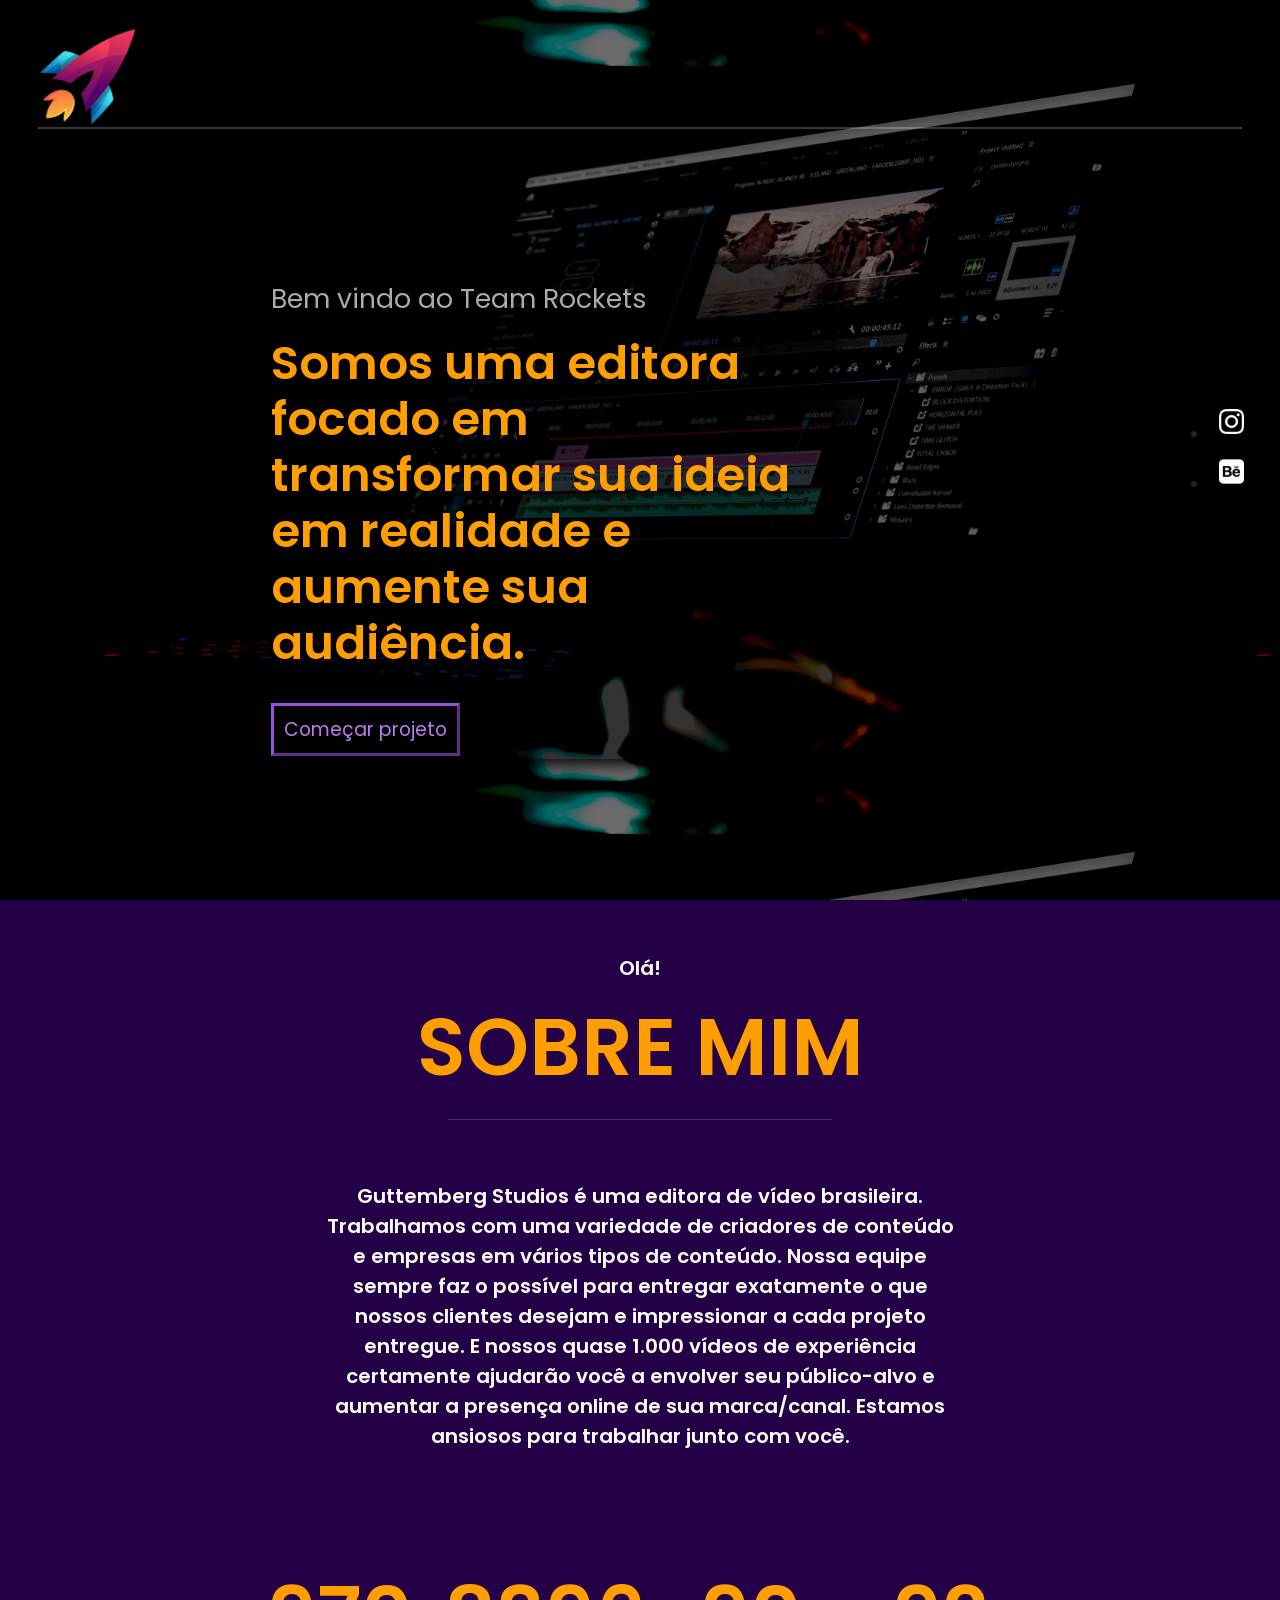
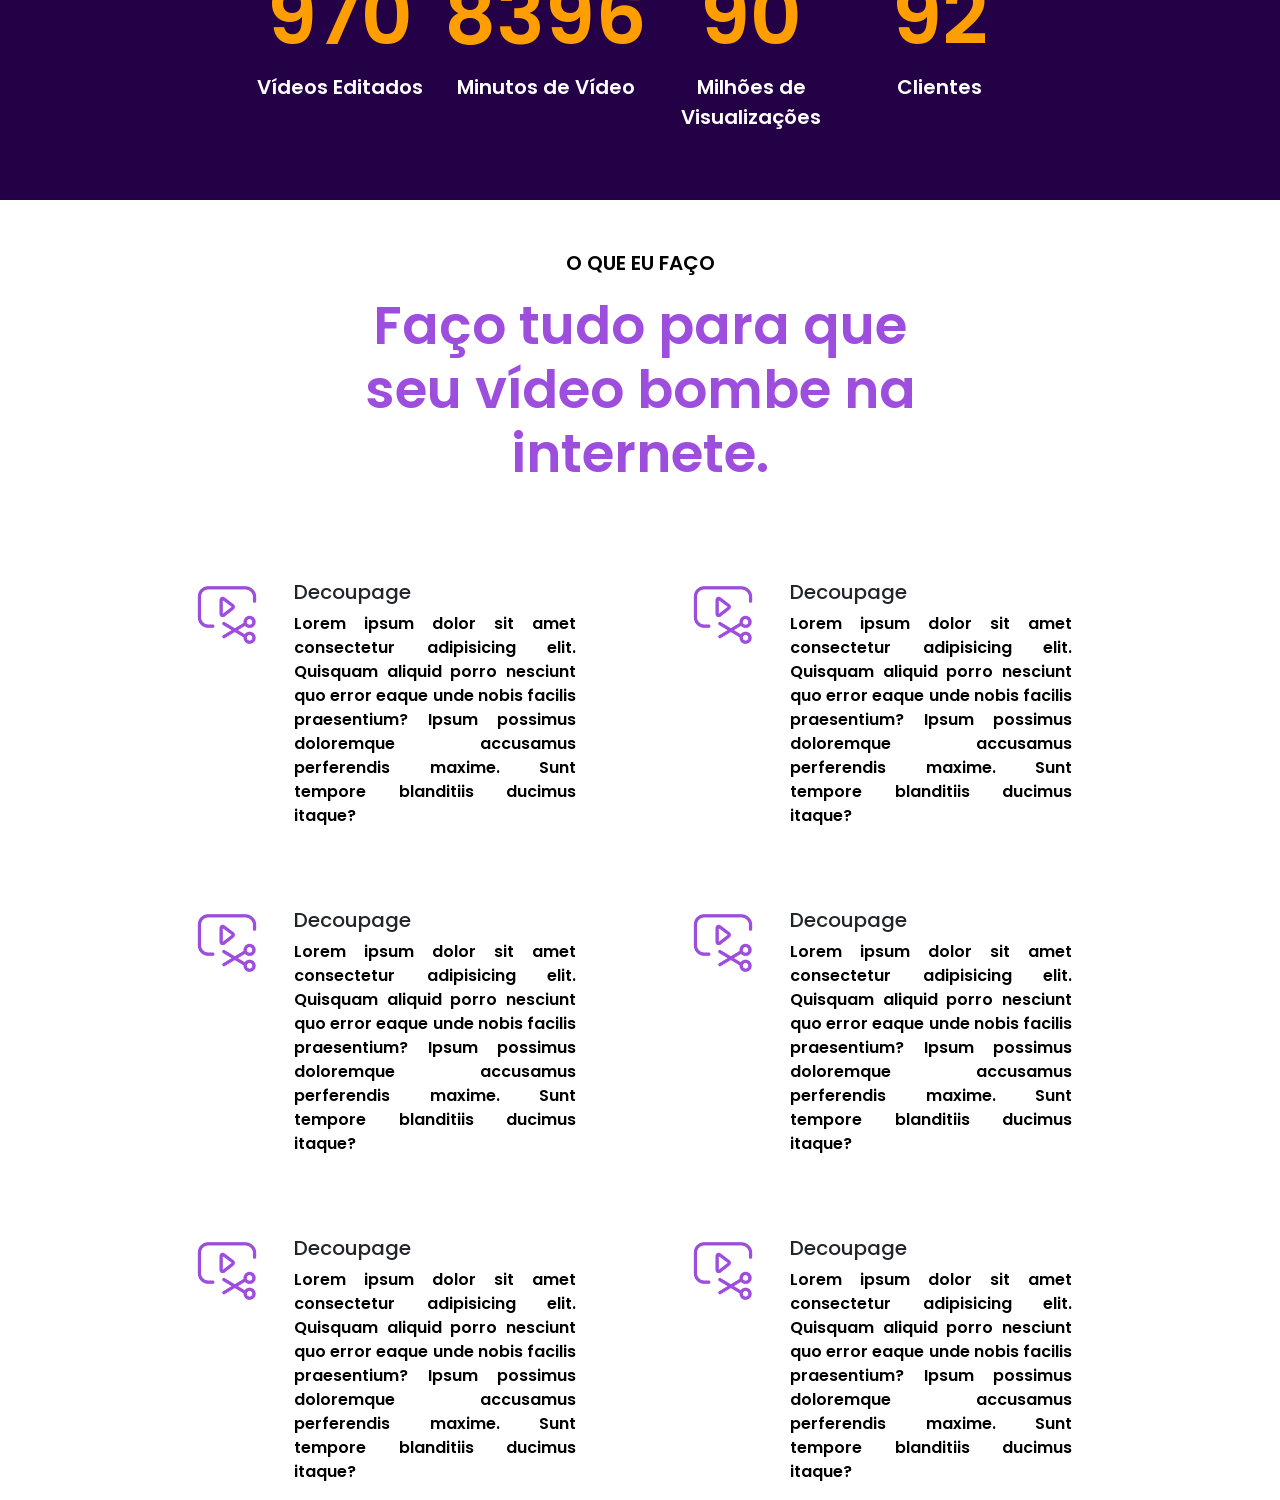
<file: index.html>
<!DOCTYPE html>
<html lang="pt-br">
  <head>
    <meta charset="UTF-8" />
    <meta http-equiv="X-UA-Compatible" content="IE=edge" />
    <meta name="viewport" content="width=device-width, initial-scale=1.0" />
    <title>HOME</title>
    <link rel="stylesheet" href="style.css" />
    <link rel="preconnect" href="https://fonts.googleapis.com" />
    <link rel="preconnect" href="https://fonts.gstatic.com" crossorigin />
    <link
      href="https://fonts.googleapis.com/css2?family=Poppins:wght@200;400;600;800&display=swap"
      rel="stylesheet"
    />
    <link href="https://cdn.jsdelivr.net/npm/bootstrap@5.3.0-alpha1/dist/css/bootstrap.min.css" rel="stylesheet" integrity="sha384-GLhlTQ8iRABdZLl6O3oVMWSktQOp6b7In1Zl3/Jr59b6EGGoI1aFkw7cmDA6j6gD" crossorigin="anonymous">
  </head>
  <body>
    <main>
      <!--Início-->
      <div class="inicio">
        <header>
          <img src="images/logo.png" alt="logotipo" height="100px" />
        </header>
        <section>
          <div class="txt1">
            <p>Bem vindo ao Team Rockets</p>
            <h1>
              Somos uma editora focado em transformar sua ideia em realidade e
              aumente sua audiência.
            </h1>
            <a href="">Começar projeto</a>
          </div>
          <div class="links">
            <ul>
              <li>
                <a
                  href="https://www.instagram.com/nicollass_films/"
                  target="_blank"
                  ><img
                    src="images/instagram.png"
                    alt="instagram"
                    height="25px"
                /></a>
              </li>
              <li>
                <a
                  href="https://www.behance.net/nicollaslimeira"
                  target="_blank"
                  ><img src="images/behance.png" alt="behance" height="25px"
                /></a>
              </li>
            </ul>
          </div>
        </section>
      </div>

      <!--Sobre-->
      <div class="sobre">
        <p>Olá!</p>
        <h1>SOBRE MIM</h1>
        <hr />
        <div class="txt2">
          <p id="p1">
            Guttemberg Studios é uma editora de vídeo brasileira. Trabalhamos
            com uma variedade de criadores de conteúdo e empresas em vários
            tipos de conteúdo. Nossa equipe sempre faz o possível para entregar
            exatamente o que nossos clientes desejam e impressionar a cada
            projeto entregue. E nossos quase 1.000 vídeos de experiência
            certamente ajudarão você a envolver seu público-alvo e aumentar a
            presença online de sua marca/canal. Estamos ansiosos para trabalhar
            junto com você.
          </p>
        </div>
        <div class="dados">
          <div id="dados">
            <h1>970</h1>
            <p>Vídeos Editados</p>
          </div>
          <div id="dados">
            <h1>8396</h1>
            <p>Minutos de Vídeo</p>
          </div>
          <div id="dados">
            <h1>90</h1>
            <p>Milhões de Visualizações</p>
          </div>
          <div id="dados">
            <h1>92</h1>
            <p>Clientes</p>
          </div>
        </div>
      </div>

      <!--Serviços-->

      <div class="servicos">

        <p>O QUE EU FAÇO</p>
        <center>
          <h1>Faço tudo para que seu vídeo bombe na internete.</h1>
        </center>
        <hr />
        <br><br>
        <div class="trabalhos"></div>
        <div class="trab-lista">
          <div class="trab-item">
            <img src="images/icons/01.png" alt="img1" height="70px" />
          
            <div class="trab-txt">
              <h3 >Decoupage</h3>
              <p>
                Lorem ipsum dolor sit amet consectetur adipisicing elit.
                Quisquam aliquid porro nesciunt quo error eaque unde nobis
                facilis praesentium? Ipsum possimus doloremque accusamus
                perferendis maxime. Sunt tempore blanditiis ducimus itaque?
              </p>
            </div>
          </div>
          <div class="trab-item">
            <img src="images/icons/01.png" alt="img1" height="70px" />
            <div class="trab-txt">
              <h3>Decoupage</h3>
              <p>
                Lorem ipsum dolor sit amet consectetur adipisicing elit.
                Quisquam aliquid porro nesciunt quo error eaque unde nobis
                facilis praesentium? Ipsum possimus doloremque accusamus
                perferendis maxime. Sunt tempore blanditiis ducimus itaque?
              </p>
            </div>
          </div>
          <div class="trab-item">
            <img src="images/icons/01.png" alt="img1" height="70px" />
            <div class="trab-txt">
              <h3>Decoupage</h3>
              <p>
                Lorem ipsum dolor sit amet consectetur adipisicing elit.
                Quisquam aliquid porro nesciunt quo error eaque unde nobis
                facilis praesentium? Ipsum possimus doloremque accusamus
                perferendis maxime. Sunt tempore blanditiis ducimus itaque?
              </p>
            </div>
          </div>
          <div class="trab-item">
            <img src="images/icons/01.png" alt="img1" height="70px" />
            <div class="trab-txt">
              <h3>Decoupage</h3>
              <p>
                Lorem ipsum dolor sit amet consectetur adipisicing elit.
                Quisquam aliquid porro nesciunt quo error eaque unde nobis
                facilis praesentium? Ipsum possimus doloremque accusamus
                perferendis maxime. Sunt tempore blanditiis ducimus itaque?
              </p>
            </div>
          </div>
          <div class="trab-item">
            <img src="images/icons/01.png" alt="img1" height="70px" />
            <div class="trab-txt">
              <h3>Decoupage</h3>
              <p>
                Lorem ipsum dolor sit amet consectetur adipisicing elit.
                Quisquam aliquid porro nesciunt quo error eaque unde nobis
                facilis praesentium? Ipsum possimus doloremque accusamus
                perferendis maxime. Sunt tempore blanditiis ducimus itaque?
              </p>
            </div>
          </div>
          <div class="trab-item">
            <img src="images/icons/01.png" alt="img1" height="70px" />
            <div class="trab-txt">
              <h3>Decoupage</h3>
              <p>
                Lorem ipsum dolor sit amet consectetur adipisicing elit.
                Quisquam aliquid porro nesciunt quo error eaque unde nobis
                facilis praesentium? Ipsum possimus doloremque accusamus
                perferendis maxime. Sunt tempore blanditiis ducimus itaque?
              </p>
            </div>
          </div>
        </div>
        
      </div>

      <div class="clientes"></div>

      <footer></footer>
    </main>

    <!--INCLUINDO O BOOTSTRAP-->
    <script src="https://cdn.jsdelivr.net/npm/@popperjs/core@2.11.6/dist/umd/popper.min.js" integrity="sha384-oBqDVmMz9ATKxIep9tiCxS/Z9fNfEXiDAYTujMAeBAsjFuCZSmKbSSUnQlmh/jp3" crossorigin="anonymous"></script>
    <script src="https://cdn.jsdelivr.net/npm/bootstrap@5.3.0-alpha1/dist/js/bootstrap.min.js" integrity="sha384-mQ93GR66B00ZXjt0YO5KlohRA5SY2XofN4zfuZxLkoj1gXtW8ANNCe9d5Y3eG5eD" crossorigin="anonymous"></script>
  </body>
</html>
</file>
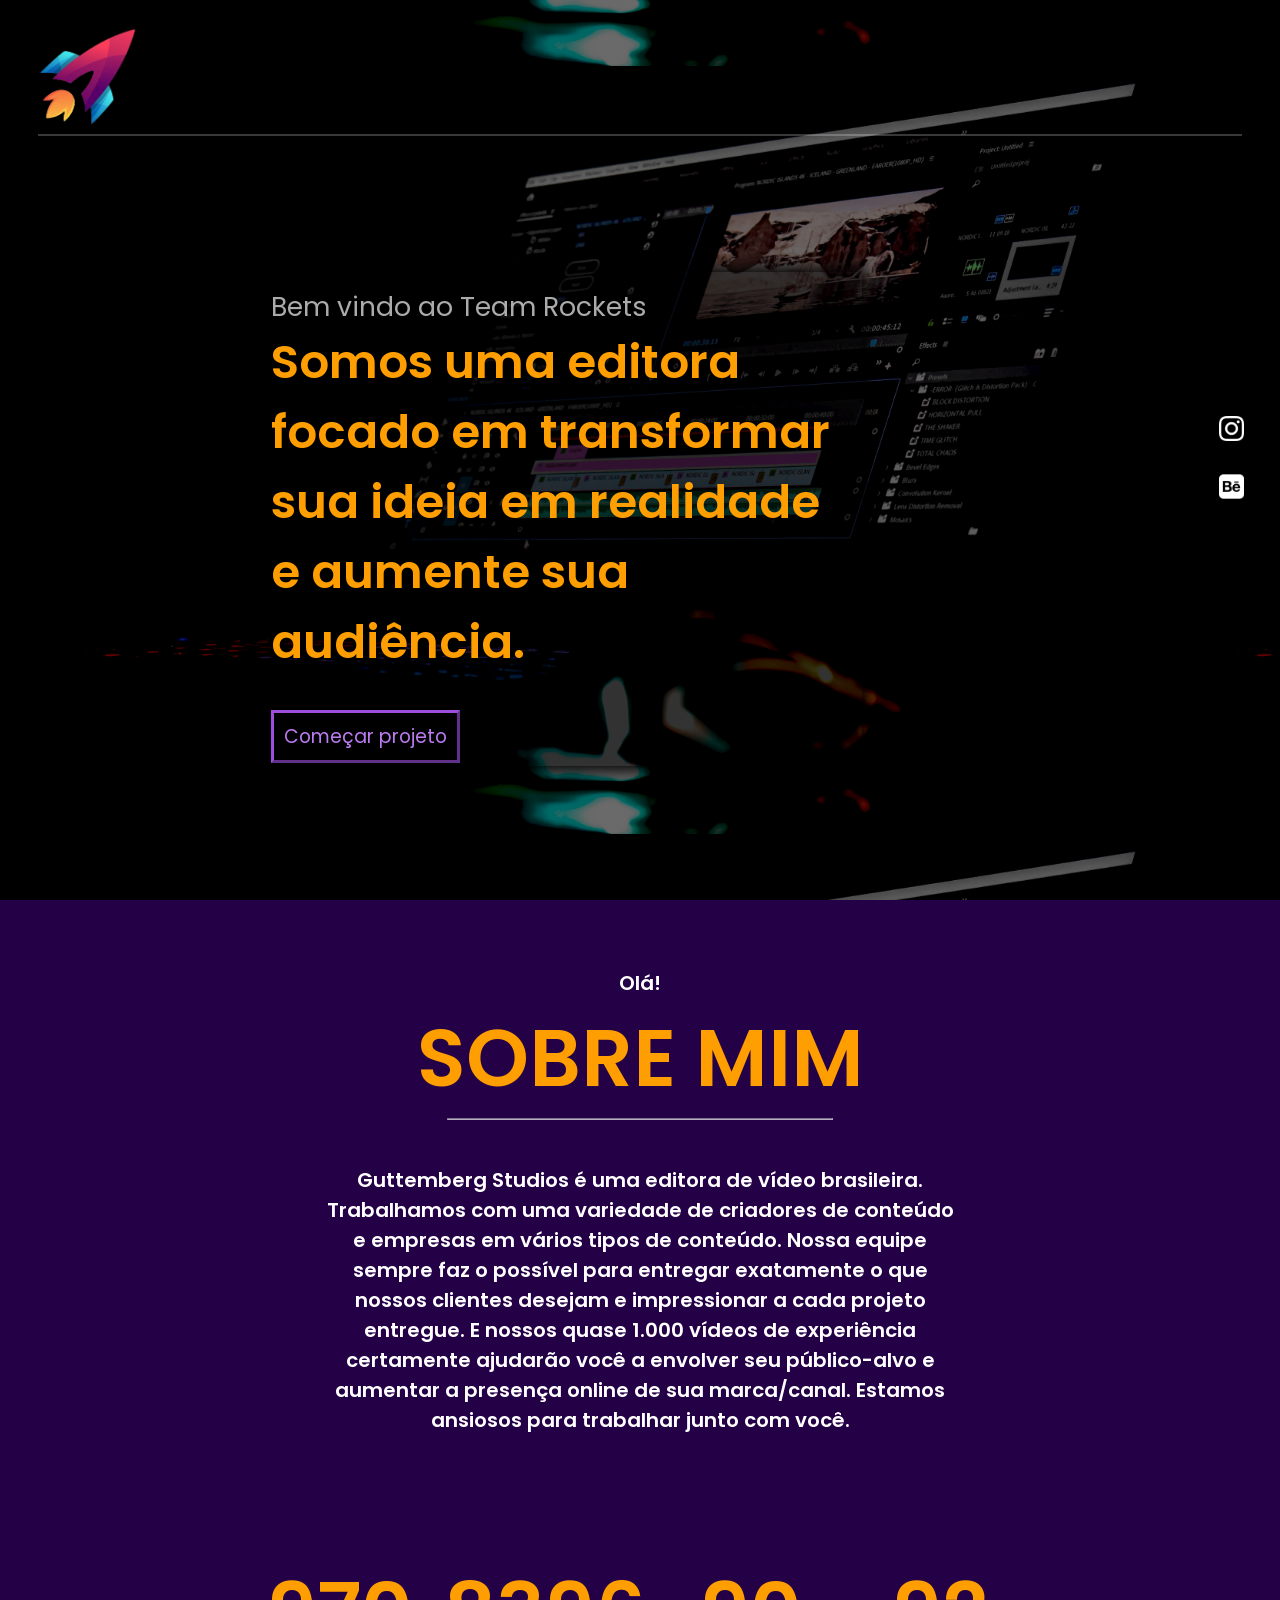
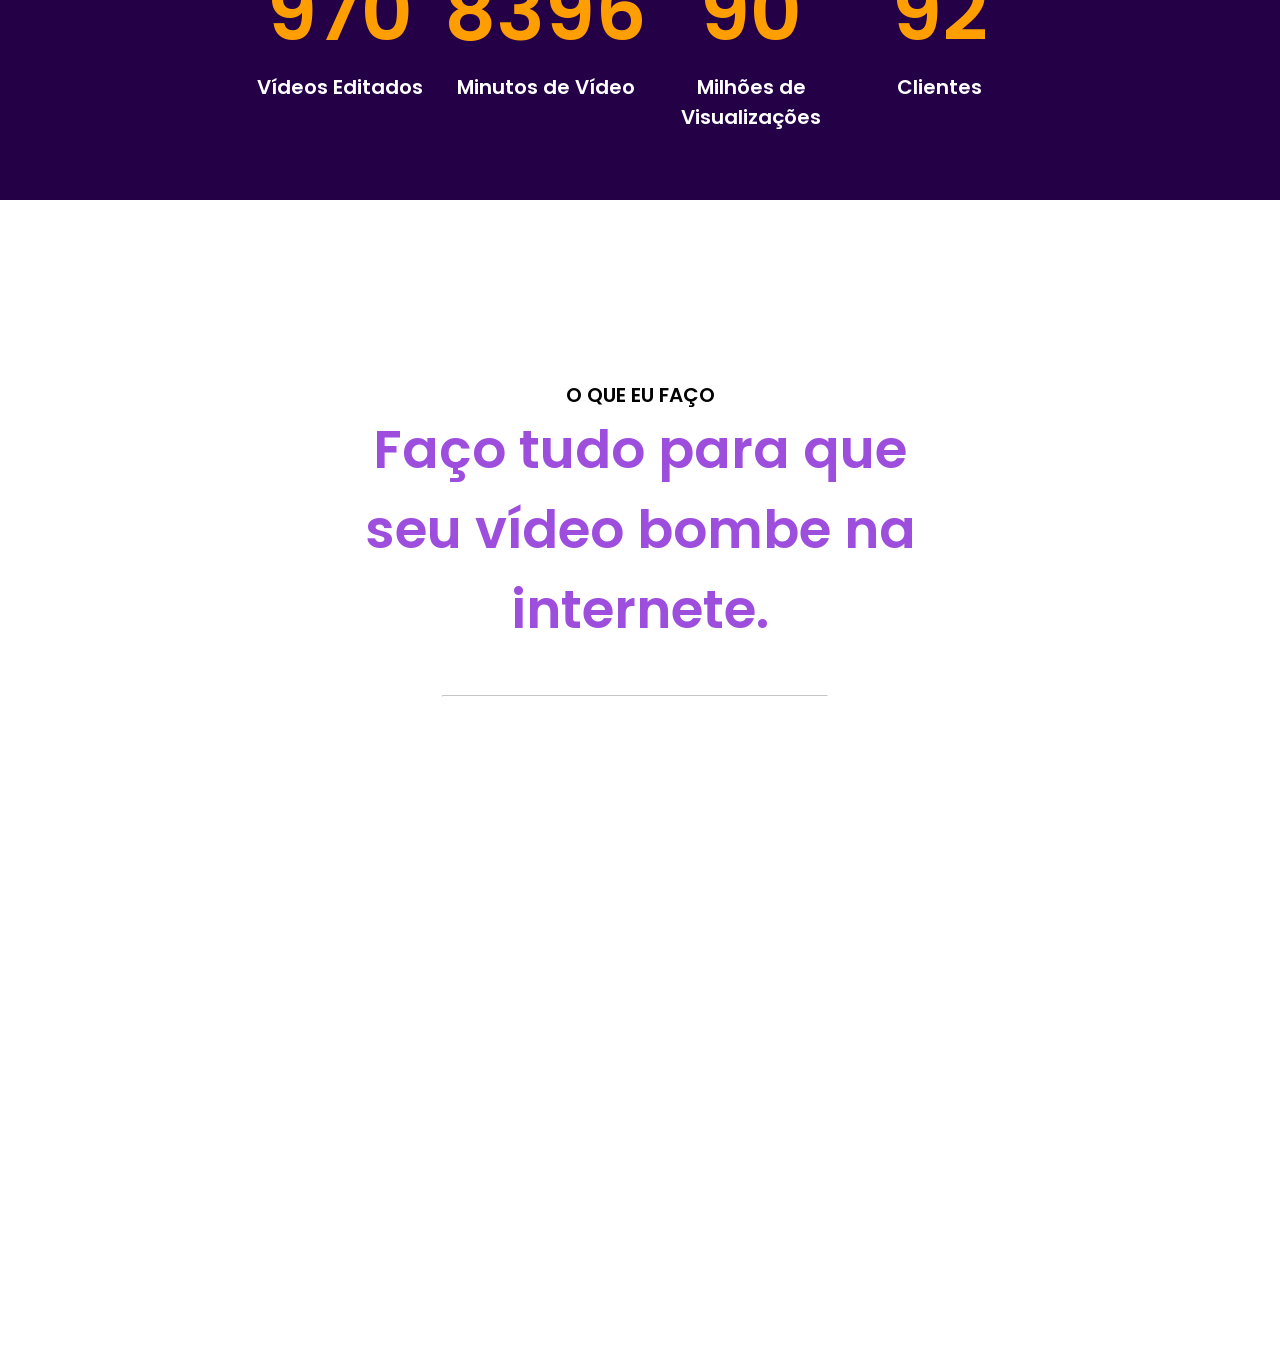
<file: pacote-download/Team Rocket/index.html>
<!DOCTYPE html>
<html lang="pt-br">
  <head>
    <meta charset="UTF-8" />
    <meta http-equiv="X-UA-Compatible" content="IE=edge" />
    <meta name="viewport" content="width=device-width, initial-scale=1.0" />
    <title>HOME</title>
    <link rel="stylesheet" href="style.css" />
    <link rel="preconnect" href="https://fonts.googleapis.com" />
    <link rel="preconnect" href="https://fonts.gstatic.com" crossorigin />
    <link
      href="https://fonts.googleapis.com/css2?family=Poppins:wght@200;400;600;800&display=swap"
      rel="stylesheet"
    />
  </head>
  <body>
    <main>
      <!--Início-->
      <div class="inicio">
        <header>
          <img src="images/logo.png" alt="logotipo" height="100px" />
        </header>
        <section>
          <div class="txt1">
            <p>Bem vindo ao Team Rockets</p>
            <h1>
              Somos uma editora focado em transformar sua ideia em realidade e
              aumente sua audiência.
            </h1>
            <a href="">Começar projeto</a>
          </div>
          <div class="links">
            <ul>
              <li>
                <a
                  href="https://www.instagram.com/nicollass_films/"
                  target="_blank"
                  ><img
                    src="images/instagram.png"
                    alt="instagram"
                    height="25px"
                /></a>
              </li>
              <li>
                <a
                  href="https://www.behance.net/nicollaslimeira"
                  target="_blank"
                  ><img src="images/behance.png" alt="behance" height="25px"
                /></a>
              </li>
            </ul>
          </div>
        </section>
      </div>

      <!--Sobre-->
      <div class="sobre">
        <p>Olá!</p>
        <h1>SOBRE MIM</h1>
        <hr />
        <div class="txt2">
          <p id="p1">
            Guttemberg Studios é uma editora de vídeo brasileira. Trabalhamos com uma variedade de criadores de conteúdo e empresas em vários tipos de conteúdo. Nossa equipe sempre faz o possível para entregar exatamente o que nossos clientes desejam e impressionar a cada projeto entregue. E nossos quase 1.000 vídeos de experiência certamente ajudarão você a envolver seu público-alvo e aumentar a presença online de sua marca/canal. Estamos ansiosos para trabalhar junto com você.
          </p>
        </div>
        <div class="dados">
          <div id="dados">
            <h1>970</h1>
            <p>Vídeos Editados</p>
          </div>
          <div id="dados">
            <h1>8396</h1>
            <p>Minutos de Vídeo</p>
          </div>
          <div id="dados">
            <h1>90</h1>
            <p>Milhões de Visualizações</p>
          </div>
          <div id="dados">
            <h1>92</h1>
            <p>Clientes</p>
          </div>
        </div>
      </div>

      <!--Serviços-->
      <div class="servicos">
        <p>O QUE EU FAÇO</p>
        <center>
          <h1>Faço tudo para que seu vídeo bombe na internete.</h1>
        </center>
        <hr />
      </div>

      <div class="trabalhos"></div>

      <div class="clientes"></div>

      <footer></footer>
    </main>
  </body>
</html>
</file>
<file: style.css>
/* IDENTIDADE VISUAL */

cores {
  color: #ff6d00;
  color: #ff8500;
  color: #ff9e00;
  color: #9d4edd;
  color: #5a189a;
  color: #240046;
  color: #ffffff;
  color: #000000;
}

* {
  font-family: "Poppins", sans-serif;
  margin: 0;
  padding: 0;
  max-width: 100vw;
}

*::selection {
  background-color: #bc7bf1;
  color: #000000;
}

/* SCROLL BAR */
body::-webkit-scrollbar {
  width: 12px;               /* width of the entire scrollbar */
}

body::-webkit-scrollbar-track {
  background: #0000007e;        /* color of the tracking area */
}

body::-webkit-scrollbar-thumb {
  background-color: #ffffff;    /* color of the scroll thumb */
  border-radius: 20px;       /* roundness of the scroll thumb */
  border: 2px solid #0000007e;  /* creates padding around scroll thumb */
}

/* INICIO DA PÁGINA */

.inicio {
  background-image: url(images/background.png);
  height: 100vh;
  background-position: center;
  background-size: 90%;
}

section {
  display: flex;
  justify-content: space-between;
  height: 75vh;
  align-items: center;
}

header {
  padding: 3vh 0vw 0vw 0vw;
  border-bottom: #ffffff38 solid 2px;
  width: 94vw;
  margin-left: 3vw;
}

.inicio p {
  color: #ffffffab;
  font-size: 20pt;
}

.inicio h1 {
  color: #ff9e00;
  font-size: 35pt;
  font-weight: 600;
  margin-bottom: 5vh;
}

.txt1 {
  width: 45vw;
  margin: 10vh 0vw 0vh 20vw;
  background-color: #00000085;
  padding: 15px;
  box-shadow: 0px 0px 15px 5px #000000;
}

.inicio a {
  color: #bc7bf1;
  text-decoration: none;
  font-size: 14pt;
  font-weight: 400;
  border: #9d4edd outset 3px;
  padding: 10px;
}

.inicio a:hover {
  background-color: #9d4edd;
  color: #000000;
  font-weight: 600;
}

.links {
  align-items: center;
  display: flex;
  margin-right: 2vw;
}

.links img {
  margin-bottom: 25px;
}

.links a {
  border: 0;
}
.links a:hover {
  background-color: #000000;
}

/* Sobre */
.sobre {
  background-color: #240046;
  height: 100vh;
  text-align: center;
  align-items: center;
  justify-content: center;
  display: flex;
  flex-direction: column;
}

.sobre p {
  color: #ffffff;
  font-size: 15pt;
  font-weight: 600;
}

.sobre h1 {
  color: #ff9e00;
  font-size: 60pt;
  font-weight: 600;
}

.sobre hr {
  width: 30vw;
  border-color: #ffffffac;
}

#p1 {
  margin: 5vh 0vw 5vh 0vw;
  width: 50vw;
}

.txt2 {
  display: flex;
  align-items: center;
  justify-content: center;
}

.dados {
  display: grid;
  grid-template-columns: repeat(4, 1fr);
  grid-template-rows: 1fr;
  grid-column-gap: 20px;
  grid-row-gap: 0px;
  width: 60vw;
  margin-top: 8vh;
}

/* Serviços */

.servicos {
  background-color: #ffffff;
  height: 100vh;
  padding: 3rem;
  text-align: center;
}

.servicos p {
  color: #000000;
  font-size: 15pt;
  font-weight: 600;
}

.servicos h1 {
  color: #9d4edd;
  font-size: 40pt;
  font-weight: 600;
  width: 50vw;
  margin-bottom: 5vh;
}

.servicos hr {
  width: 30vw;
  margin: 0vh 0vw 0vh 34.497322vw;
  border-color: #ffffffac;
}

/* TRABALHOS */

.trab-lista {
  display: grid;
  grid-template-columns: repeat(2, 1fr);
  grid-template-rows: repeat(3, 1fr);
  grid-column-gap: 6rem;
  grid-row-gap: 4rem;
  width: 70vw;
  margin: 0 auto;
  }

.trab-item {
  display: flex;
  flex-direction: row;
  width: 30vw;
  font-size: 12pt;
}

.trab-item h3 {
  font-size: 15pt;
}
.trab-item p {
  font-size: 12pt;
}
.trab-txt {
  margin-left: 2rem;
  text-align: justify;
}
</file>
<file: pacote-download/Team Rocket/style.css>
/* IDENTIDADE VISUAL */

cores {
  color: #ff6d00;
  color: #ff8500;
  color: #ff9e00;
  color: #9d4edd;
  color: #5a189a;
  color: #240046;
  color: #ffffff;
  color: #000000;
}

* {
  font-family: "Poppins", sans-serif;
  margin: 0;
  padding: 0;
  max-width: 100vw;
}

/* SCROLL BAR */
body::-webkit-scrollbar {
  width: 12px;               /* width of the entire scrollbar */
}

body::-webkit-scrollbar-track {
  background: #0000007e;        /* color of the tracking area */
}

body::-webkit-scrollbar-thumb {
  background-color: #ffffff;    /* color of the scroll thumb */
  border-radius: 20px;       /* roundness of the scroll thumb */
  border: 2px solid #0000007e;  /* creates padding around scroll thumb */
}

/* INICIO DA PÁGINA */

.inicio {
  background-image: url(images/background.png);
  height: 100vh;
  background-position: center;
  background-size: 90%;
}

section {
  display: flex;
  justify-content: space-between;
  height: 75vh;
  align-items: center;
}

header {
  padding: 3vh 0vw 0vw 0vw;
  border-bottom: #ffffff38 solid 2px;
  width: 94vw;
  margin-left: 3vw;
}

.inicio p {
  color: #ffffffab;
  font-size: 20pt;
}

.inicio h1 {
  color: #ff9e00;
  font-size: 35pt;
  font-weight: 600;
  margin-bottom: 5vh;
}

.txt1 {
  width: 45vw;
  margin: 10vh 0vw 0vh 20vw;
  background-color: #00000085;
  padding: 15px;
  box-shadow: 0px 0px 15px 5px #000000;
}

.inicio a {
  color: #bc7bf1;
  text-decoration: none;
  font-size: 14pt;
  font-weight: 400;
  border: #9d4edd outset 3px;
  padding: 10px;
}

.inicio a:hover {
  background-color: #9d4edd;
  color: #000000;
  font-weight: 600;
}

.links {
  align-items: center;
  display: flex;
  margin-right: 2vw;
}

.links img {
  margin-bottom: 25px;
}

.links a {
  border: 0;
}
.links a:hover {
  background-color: #000000;
}

/* Sobre */
.sobre {
  background-color: #240046;
  height: 100vh;
  text-align: center;
  align-items: center;
  justify-content: center;
  display: flex;
  flex-direction: column;
}

.sobre p {
  color: #ffffff;
  font-size: 15pt;
  font-weight: 600;
}

.sobre h1 {
  color: #ff9e00;
  font-size: 60pt;
  font-weight: 600;
}

.sobre hr {
  width: 30vw;
  border-color: #ffffffac;
}

#p1 {
  margin: 5vh 0vw 5vh 0vw;
  width: 50vw;
}

.txt2 {
  display: flex;
  align-items: center;
  justify-content: center;
}

.dados {
  display: grid;
  grid-template-columns: repeat(4, 1fr);
  grid-template-rows: 1fr;
  grid-column-gap: 20px;
  grid-row-gap: 0px;
  width: 60vw;
  margin-top: 8vh;
}

/* Serviços */

.servicos {
  background-color: #ffffff;
  height: 100vh;
  padding: 20vh 0vw 10vh 0vh;
  text-align: center;
}

.servicos p {
  color: #000000;
  font-size: 15pt;
  font-weight: 600;
}

.servicos h1 {
  color: #9d4edd;
  font-size: 40pt;
  font-weight: 600;
  width: 50vw;
  margin-bottom: 5vh;
}

.servicos hr {
  width: 30vw;
  margin: 0vh 0vw 0vh 34.497322vw;
  border-color: #ffffffac;
}
</file>
